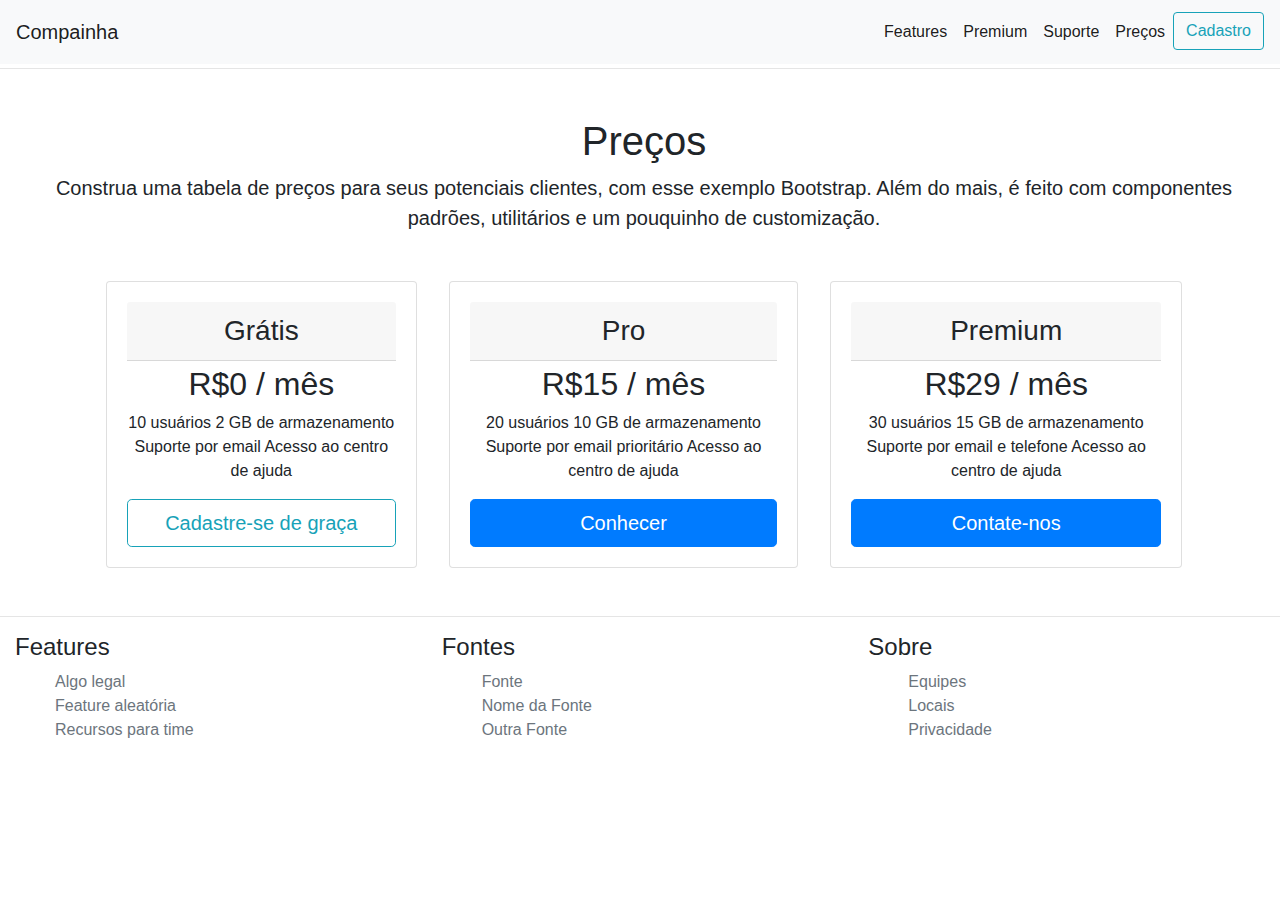
<file: Bootstrap/Preço/index.html>
<!DOCTYPE html>
<html lang="en">
<head>
    <meta charset="UTF-8">
    <meta http-equiv="X-UA-Compatible" content="IE=edge">
    <meta name="viewport" content="width=device-width, initial-scale=1.0">
    <link rel="stylesheet" href="bootstrap.min.css">
    <link rel="stylesheet" href="style.css">
    <meta name="viewport" content="width=device-width, initial-scale=1">
    <title>Precing</title>
</head>
<body>
    <nav class="navbar navbar-expand-lg navbar-light bg-light">
        <a class="navbar-brand" href="#">Compainha</a>
        <button class="navbar-toggler" type="button" data-toggle="collapse" data-target="#conteudoNavbarSuportado" aria-controls="conteudoNavbarSuportado" aria-expanded="false" aria-label="Alterna navegação">
            <span class="navbar-toggler-icon"></span>
        </button>

        <div class="collapse  navbar-collapse  my-1 d-flex justify-content-end" id="conteudoNavbarSuportado">
            <ul class="navbar-nav">
            <li class="nav-item active">
                <a class="nav-link" href="#">Features <span class="sr-only">(página atual)</span></a>
            </li>
            <li class="nav-item active">
                <a href="#" class="nav-link">Premium</a>
            </li>
            <li class="nav-item active">
                <a href="#" class="nav-link">Suporte</a>
            </li>
            <li class="nav-item active">
                <a href="" class="nav-link">Preços</a>
            </li>
            <li class="nav-item active">
                <form action="" class="form-inline">
                    <button class="btn btn-outline-info">Cadastro</button>
                </form>
            </li>
            </ul>
    </nav>
    <hr class="my-1">
    <div id="c2" class="container col-12 ml-1 mt-5 d-flex flex-column ">
        <div class="d-flex flex-column justify-content-center" id="titulo">
            <p class="h1 text-center">Preços</p>
            <p class="text-center lead">Construa uma tabela de preços para seus potenciais clientes, 
                com esse exemplo Bootstrap. Além do mais, é feito com componentes padrões, utilitários e 
                um pouquinho de customização.</p>
        </div>
        <div id="precos" class="container d-flex flex-sm-column flex-lg-row flex-column p-3 justify-content-center ">
            <div class="card m-3" id="card1">
                <div class="card-body text-center">
                    <h3 class="card-header mb-1">Grátis</h3>
                    <h2>R$0 / mês</h2>
                    <p class="card-text">10 usuários
                        2 GB de armazenamento
                        Suporte por email
                        Acesso ao centro de ajuda</p>
                    <button class="btn btn-outline-info btn-lg btn-block">Cadastre-se de graça</button>

                </div>
            </div>
            <div class="card m-3">
                <div class="card-body text-center">
                    <h3 class="card-header mb-1">Pro</h3>
                    <h2>R$15 / mês</h2>
                    <p class="card-text">20 usuários
                        10 GB de armazenamento
                        Suporte por email prioritário
                        Acesso ao centro de ajuda</p>
                    <button class="btn btn-primary btn-lg btn-block">Conhecer</button>

                </div>
            </div>
            <div class="card m-3">
                <div class="card-body text-center">
                    <h3 class="card-header mb-1">Premium</h3>
                    <h2>R$29 / mês</h2>
                    <p class="card-text">30 usuários
                        15 GB de armazenamento
                        Suporte por email e telefone
                        Acesso ao centro de ajuda</p>
                    <button class="btn btn-primary btn-lg btn-block">Contate-nos</button>
                </div>
            </div>
        </div>
    </div>
    <hr>
    <div id="footer" class="d-flex justify-content-around mt-3">
        <div class="div-link col-4">
            <p class="h4">Features</p>
                <ul>
                    <li><a class="links text-muted" href="#">Algo legal</a></li>
                    <li><a class="links text-muted" href="#">Feature aleatória</a></li>
                    <li><a class="links text-muted" href="#">Recursos para time</a></li>
                </ul>
        </div>
        <div class="div-link col-4">
            <p class="h4">Fontes</p>
            <ul>
                <li><a class="links text-muted" href="#">Fonte</a></li>
                <li><a class="links text-muted" href="#">Nome da Fonte</a></li>
                <li><a class="links text-muted" href="#">Outra Fonte</a></li>
            </ul>
        </div>
        <div class="div-link col-4">
            <p class="h4">Sobre</p>
            <ul>
                <li><a class="links text-muted" href="#">Equipes</a></li>
                <li><a class="links text-muted" href="#">Locais</a></li>
                <li><a class="links text-muted" href="#">Privacidade</a></li>
            </ul>
        </div>
    </div>
    <script src="https://code.jquery.com/jquery-3.3.1.slim.min.js" integrity="sha384-q8i/X+965DzO0rT7abK41JStQIAqVgRVzpbzo5smXKp4YfRvH+8abtTE1Pi6jizo" crossorigin="anonymous"></script>
    <script src="https://cdnjs.cloudflare.com/ajax/libs/popper.js/1.14.3/umd/popper.min.js" integrity="sha384-ZMP7rVo3mIykV+2+9J3UJ46jBk0WLaUAdn689aCwoqbBJiSnjAK/l8WvCWPIPm49" crossorigin="anonymous"></script>
    <script src="https://stackpath.bootstrapcdn.com/bootstrap/4.1.3/js/bootstrap.min.js" integrity="sha384-ChfqqxuZUCnJSK3+MXmPNIyE6ZbWh2IMqE241rYiqJxyMiZ6OW/JmZQ5stwEULTy" crossorigin="anonymous"></script>
</body>
</html>
</file>
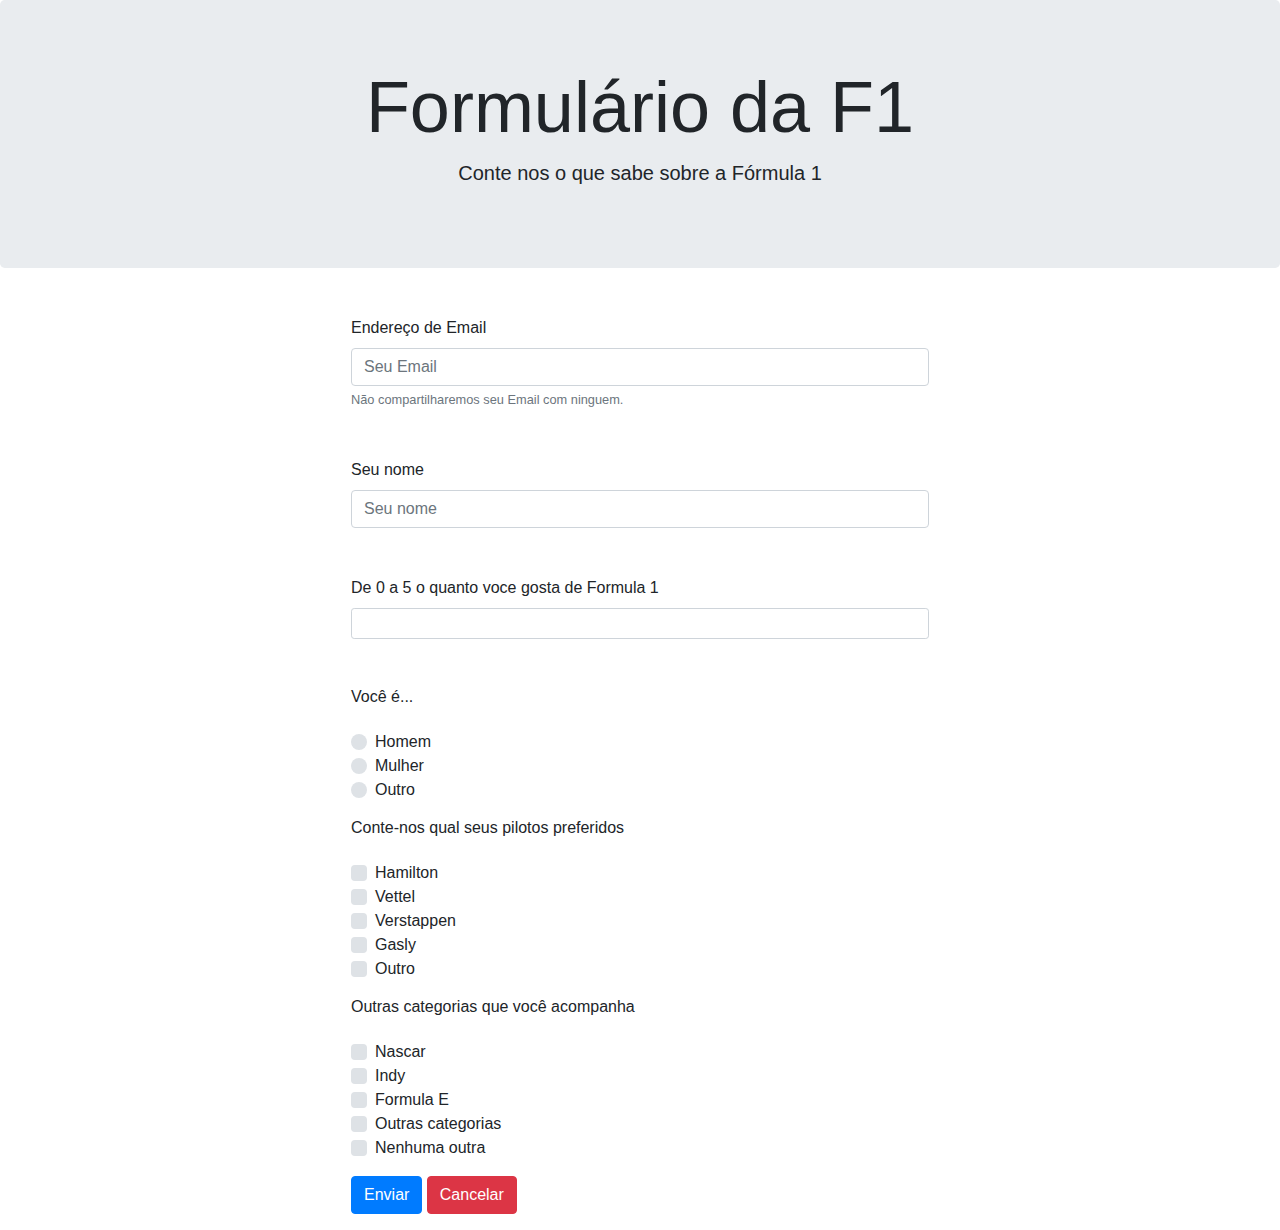
<file: Bootstrap/Formulario/form.html>
<!DOCTYPE html>
<html lang="en">

<head>
    <meta charset="UTF-8">
    <meta http-equiv="X-UA-Compatible" content="IE=edge">
    <meta name="viewport" content="width=device-width, initial-scale=1.0">
    <title>Document</title>
    <link rel="stylesheet" href="bootstrap.min.css">
</head>

<body>
    <div class="jumbotron ">
        <h1 class="display-3 text-center">Formulário da F1</h1>
        <p class="lead text-center">Conte nos o que sabe sobre a Fórmula 1</p>
    </div>
    <form>
        <div class="container col-md-6">
        <div class="form-group p-3 ">
            <label for="Email">Endereço de Email</label>
            <input type="email" name="Email" id="inputEmail" class="form-control" placeholder="Seu Email">
            <small class="form-text text-muted">Não compartilharemos seu Email com ninguem.</small>
        </div>
        <div class="form-group p-3 ">
            <label for="name">Seu nome</label>
            <input type="text" class="form-control" placeholder="Seu nome">
        </div>
        <div class="form-group p-3 ">
            <label for="like">De 0 a 5 o quanto voce gosta de Formula 1</label>
            <input type="number" class="form-control form-control-sm" min="0" max="5">
        </div>
        <h6 class="p-3">Você é...</h6>
        <div class="custom-control custom-radio ml-3">
            <input type="radio" id="customRadio1" name="customRadio" class="custom-control-input p-3">
            <label class="custom-control-label" for="customRadio1">Homem</label>
        </div>
        <div class="custom-control custom-radio ml-3">
            <input type="radio" id="customRadio2" name="customRadio" class="custom-control-input p-3">
            <label class="custom-control-label" for="customRadio2">Mulher</label>
        </div>
        <div class="custom-control custom-radio ml-3">
            <input type="radio" id="customRadio3" name="customRadio" class="custom-control-input p-3">
            <label class="custom-control-label" for="customRadio3">Outro</label>
        </div>
        <h6 class="p-3">Conte-nos qual seus pilotos preferidos</h6>
        <div class="custom-control custom-checkbox ml-3">
            <input type="checkbox" class="custom-control-input" name="" id="customCheck1">
            <label for="customCheck1" class="custom-control-label">Hamilton</label>
        </div>
        <div class="custom-control custom-checkbox ml-3">
            <input type="checkbox" class="custom-control-input" name="" id="customCheck2">
            <label for="customCheck2" class="custom-control-label">Vettel</label>
        </div>
        <div class="custom-control custom-checkbox ml-3">
            <input type="checkbox" class="custom-control-input" name="" id="customCheck3">
            <label for="customCheck3" class="custom-control-label">Verstappen</label>
        </div>
        <div class="custom-control custom-checkbox ml-3">
            <input type="checkbox" class="custom-control-input" name="" id="customCheck4">
            <label for="customCheck4" class="custom-control-label">Gasly</label>
        </div>
        <div class="custom-control custom-checkbox ml-3">
            <input type="checkbox" class="custom-control-input" name="" id="customCheck5">
            <label for="customCheck5" class="custom-control-label">Outro</label>
        </div>
        <h6 class="p-3">Outras categorias que você acompanha</h6>
        <div class="custom-control custom-checkbox ml-3">
            <input class="custom-control-input" type="checkbox" id="check1">
            <label for="check1" class="custom-control-label">Nascar</label>
        </div>
        <div class="custom-control custom-checkbox ml-3">
            <input class="custom-control-input" type="checkbox" id="check2">
            <label for="check2" class="custom-control-label">Indy</label>
        </div>
        <div class="custom-control custom-checkbox ml-3">
            <input class="custom-control-input" type="checkbox" id="check3">
            <label for="check3" class="custom-control-label">Formula E</label>
        </div>
        <div class="custom-control custom-checkbox ml-3">
            <input class="custom-control-input" type="checkbox" id="check4">
            <label for="check4" class="custom-control-label">Outras categorias</label>
        </div>
        <div class="custom-control custom-checkbox ml-3">
            <input class="custom-control-input" type="checkbox" id="check5">
            <label for="check5" class="custom-control-label">Nenhuma outra</label>
        </div>
        <div class="form-row mb-0 mt-3 ml-3 mb-3">
            <div class="">
                <button class="btn btn-primary" type="submit">Enviar</button>
                <button class="btn btn-danger" type="reset">Cancelar</button>
            </div>
        </div>
        </div>
    </form>
</body>
</html>
</file>
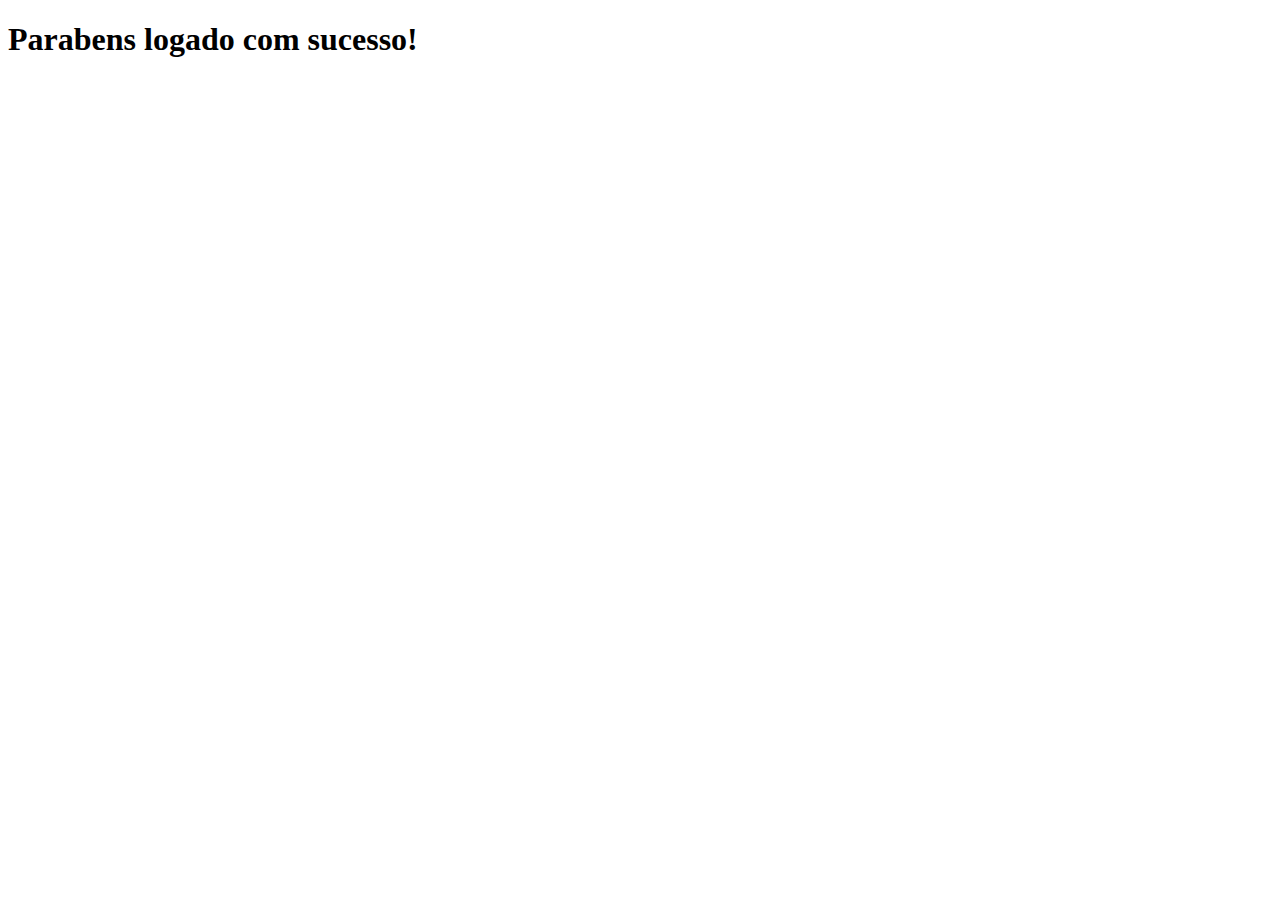
<file: Bootstrap/Login/logado.html>
<!DOCTYPE html>
<html lang="en">
<head>
    <meta charset="UTF-8">
    <meta http-equiv="X-UA-Compatible" content="IE=edge">
    <meta name="viewport" content="width=device-width, initial-scale=1.0">
    <title>Logado</title>
</head>
<body>
    <h1>Parabens logado com sucesso!</h1>
</body>
</html>
</file>
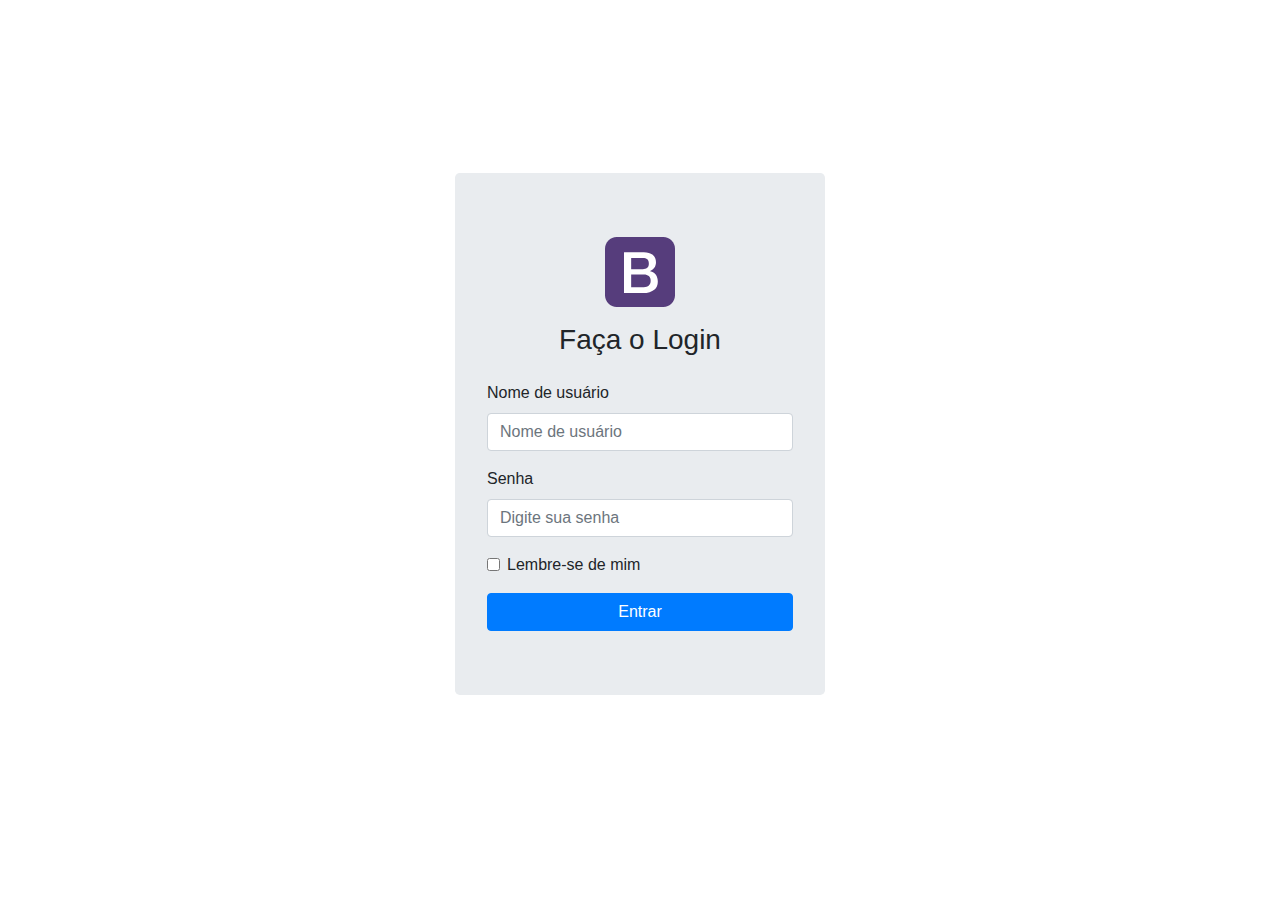
<file: Bootstrap/Login/login.html>
<!DOCTYPE html>
<html lang="en">
<head>
    <meta charset="UTF-8">
    <meta http-equiv="X-UA-Compatible" content="IE=edge">
    <meta name="viewport" content="width=device-width, initial-scale=1.0">
    <link rel="stylesheet" href="bootstrap.min.css">
    <link rel="stylesheet" href="style.css">
    <title>Document</title>
</head>
<body>
    <div id="container" class="container d-flex align-items-center justify-content-center" >
        <div class="jumbotron col-4">
            <img src="bootstrap-solid.svg" class="rounded mx-auto d-block mb-3" width="70" height="70" alt="">
            <p class="h3 d-flex mb-4 justify-content-center">Faça o Login</p>
            <div class="form-group">
                <label for="user">Nome de usuário</label>
                <input type="text" class="form-control" id="user" placeholder="Nome de usuário">
            </div>
            <div class="form-group">
                <label for="senha">Senha</label>
                <input type="text" class="form-control" id="senha" placeholder="Digite sua senha">
            </div>
            <div class="form-check d-flex mb-2">
                <input type="checkbox" class="form-check-input" id="check">
                <label for="check" class="form-check-label">Lembre-se de mim</label>
            </div>
            <div id="alert" class="alert alert-danger">Usuário ou senha incorreto, tente novamente.</div>
            <div id="forget">
                <p class="h6">Esqueceu sua senha?</p>
                <a href="#">Clique aqui</a>
            </div>
            <div id="btn" class="d-flex justify-content-center align-items-center">
                <button type="submit" onclick="login()" class="btn btn-primary btn-block mt-2">Entrar</button>
            </div>
        </div>
    </div>
    <script src="script.js"></script>
</body>
</html>
</file>
<file: Bootstrap/Preço/style.css>
#footer>.div-link>ul>li{
    list-style-type: none;
}
</file>
<file: Bootstrap/Login/style.css>
#container{
    height: 100vh;
}

#alert{
    display:none;
}

#forget{
    display: none;
}
</file>
